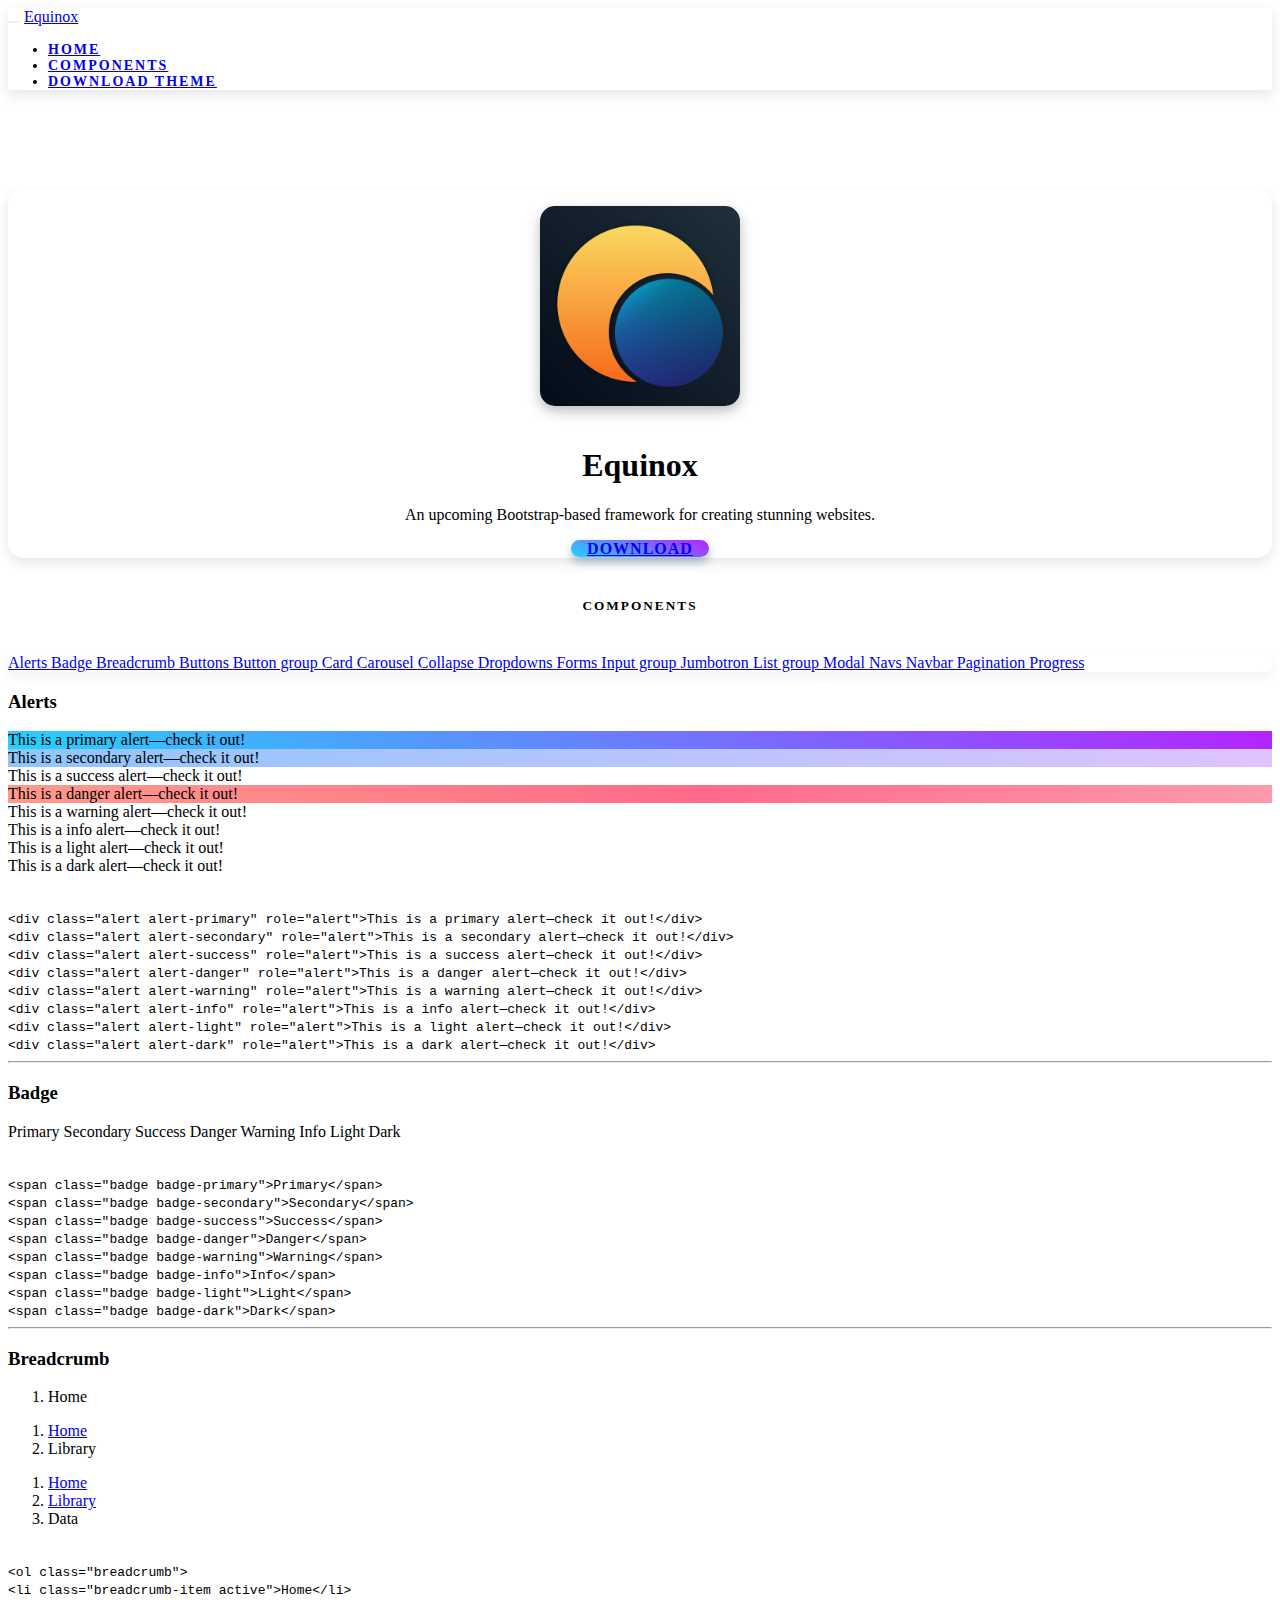
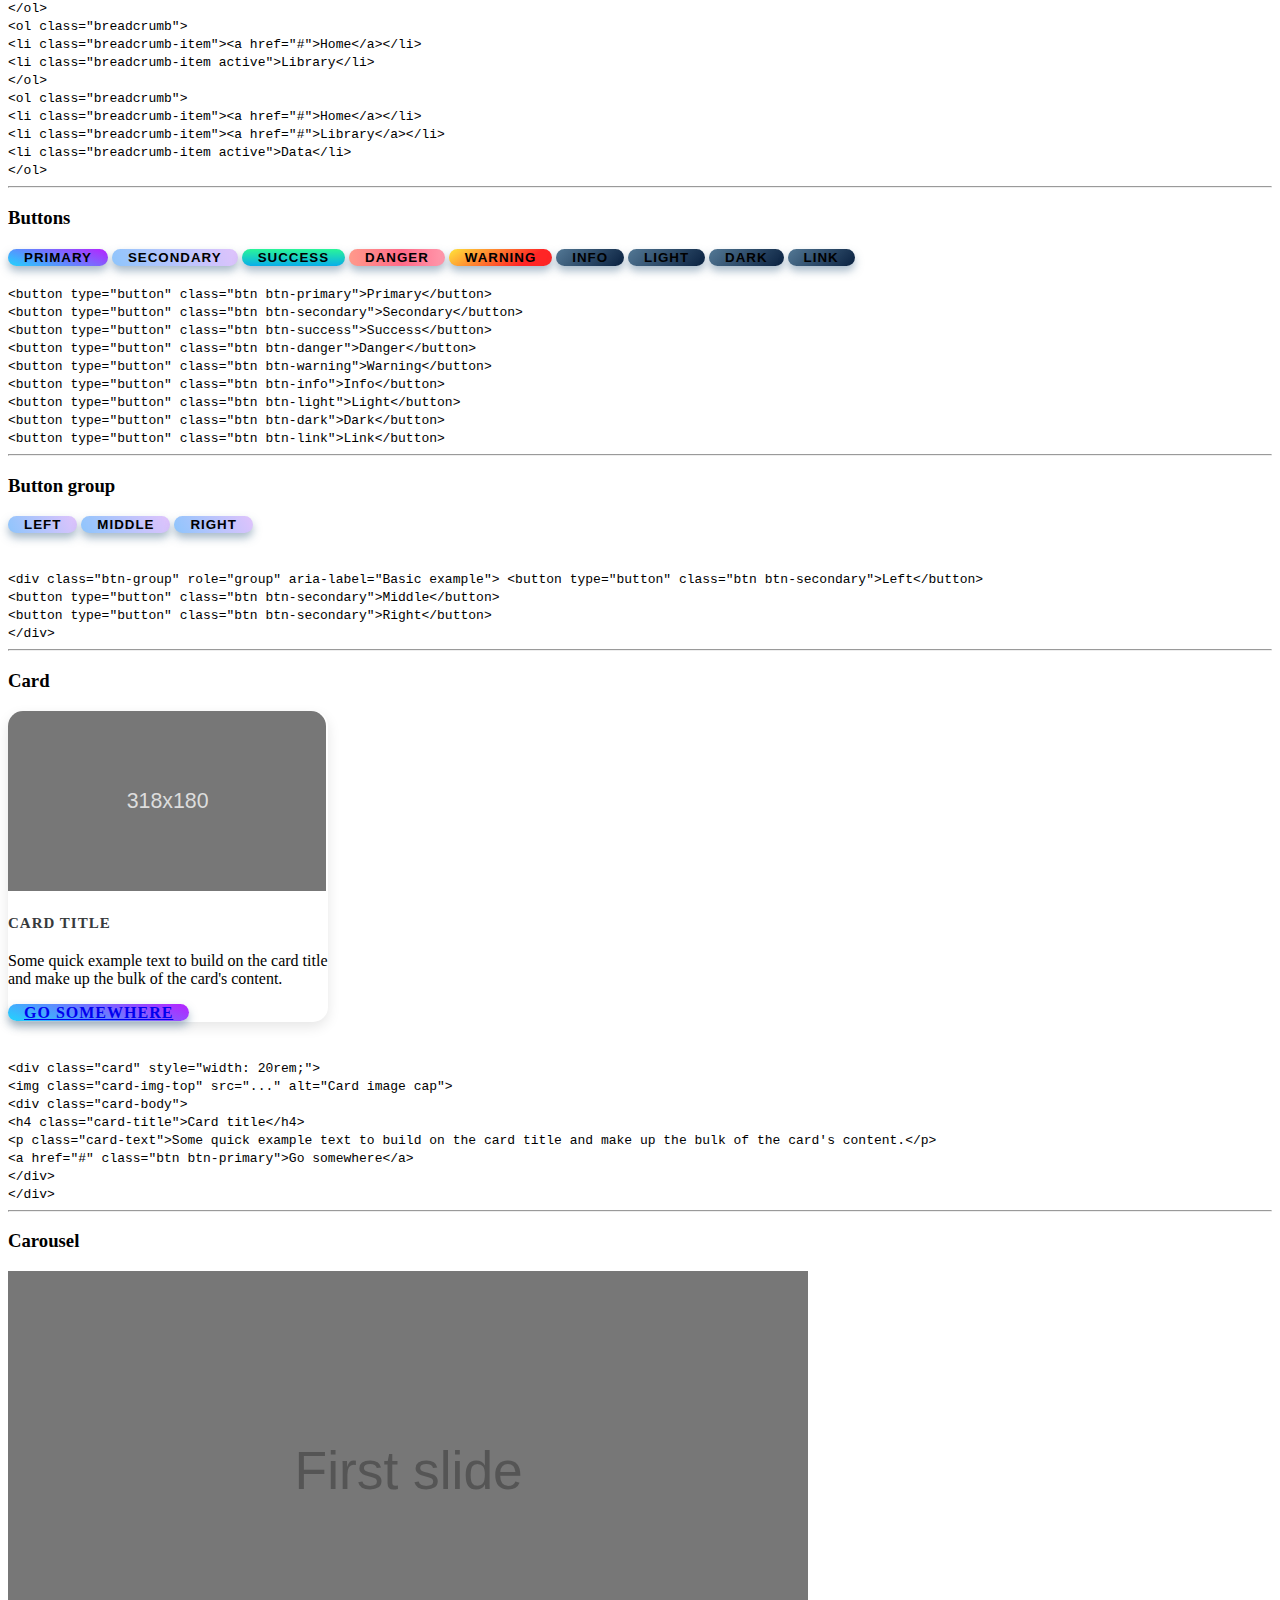
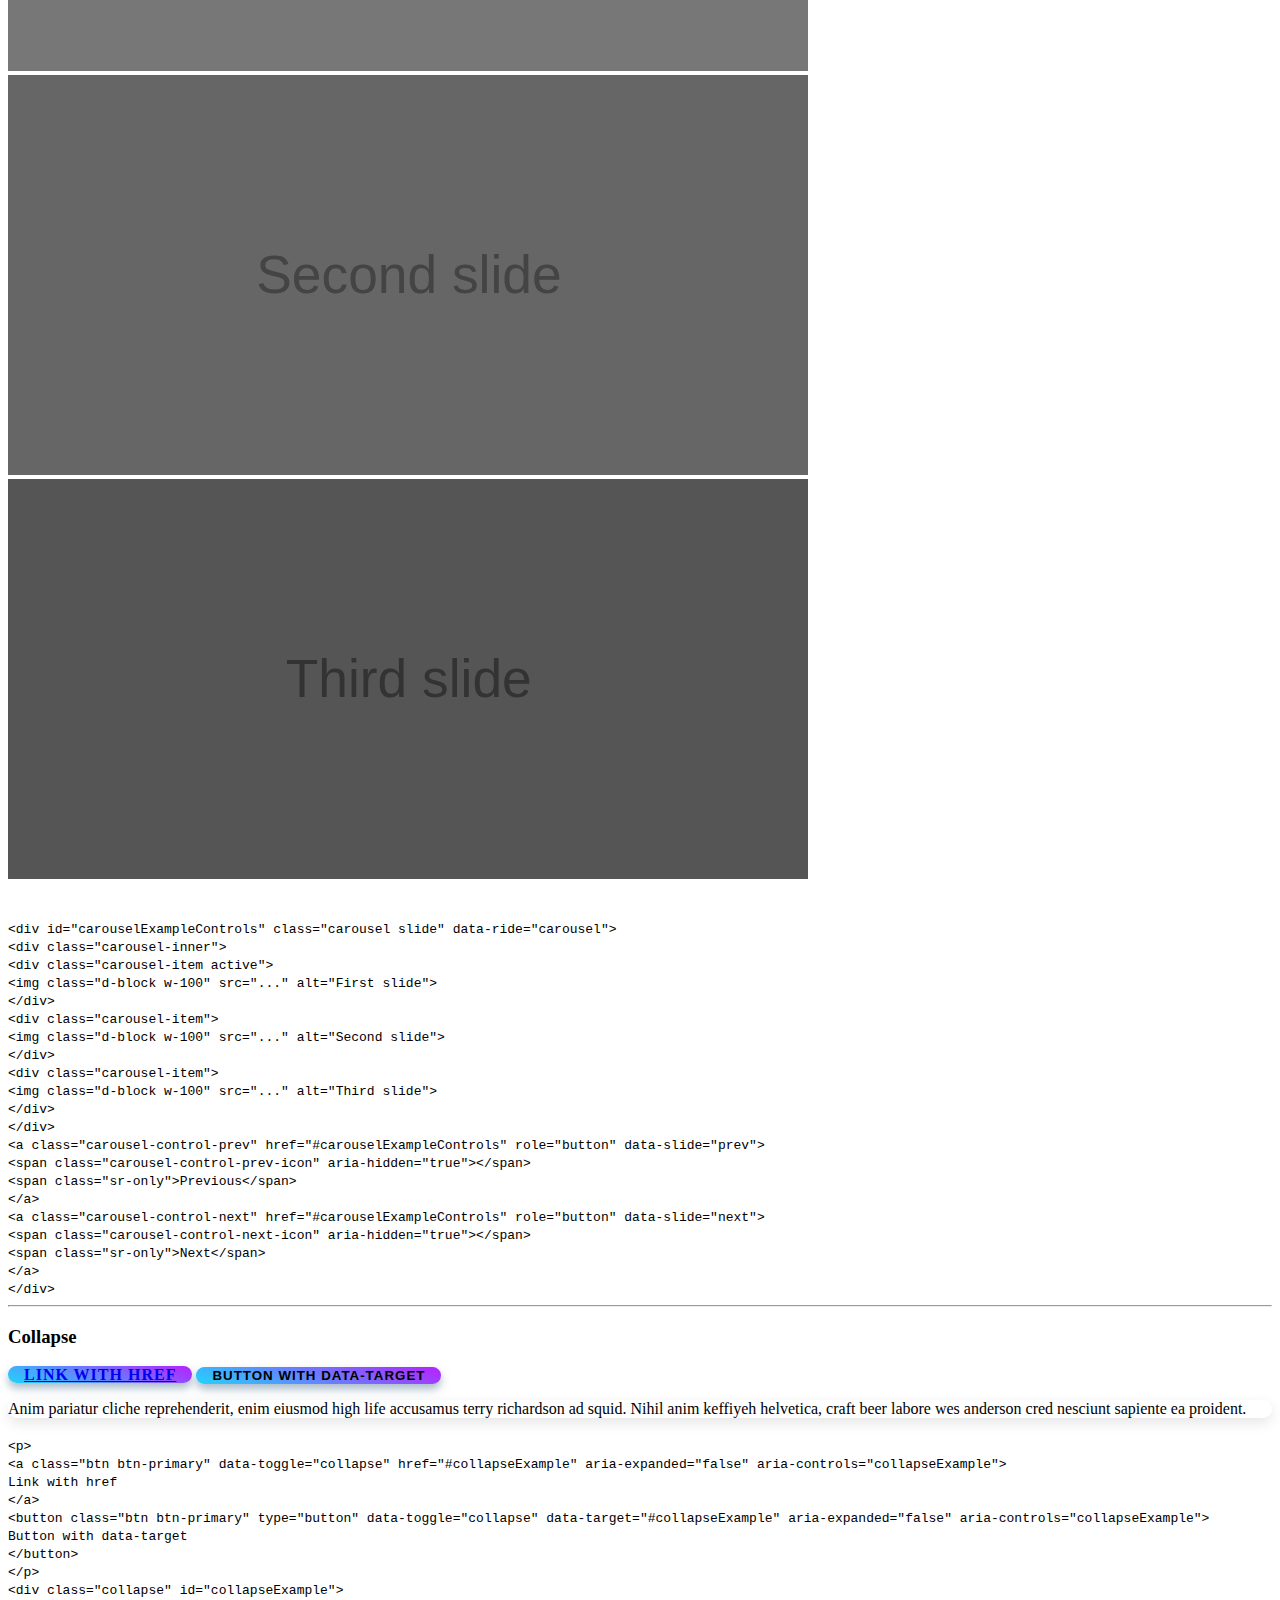
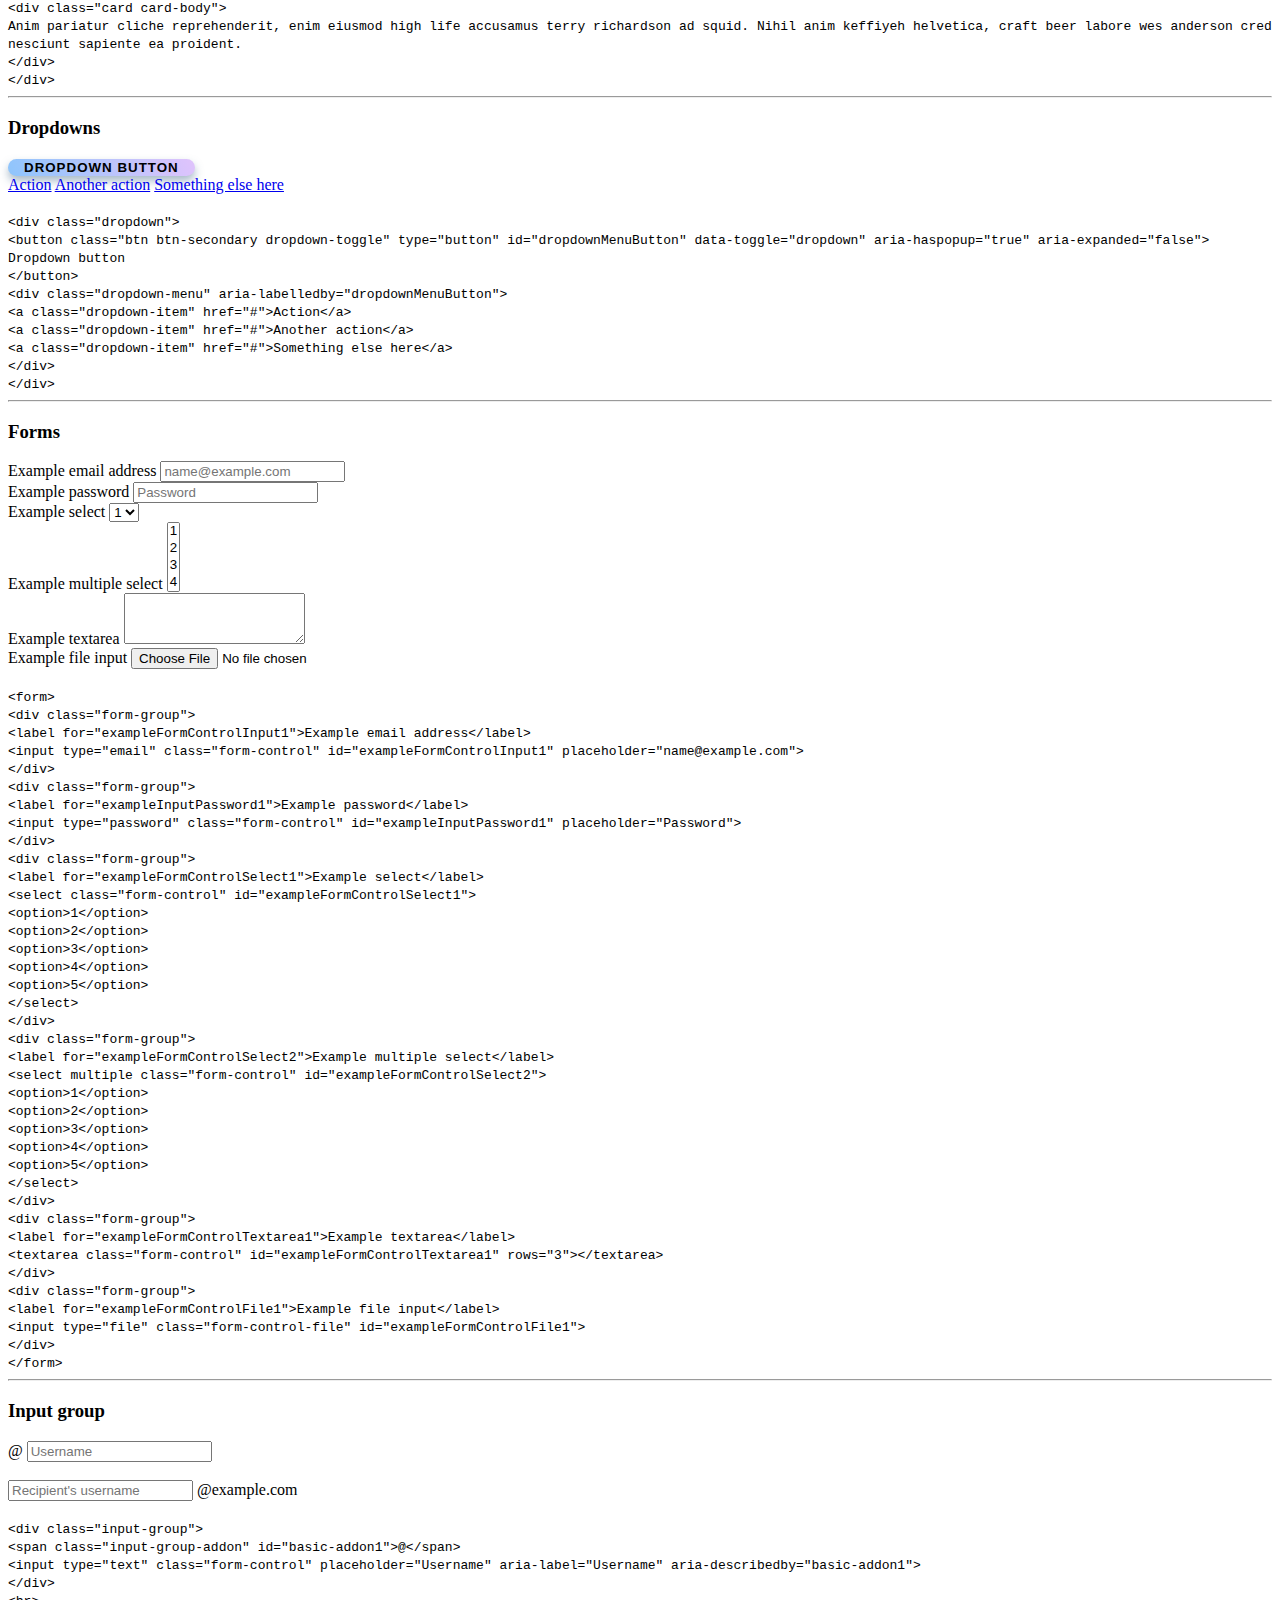
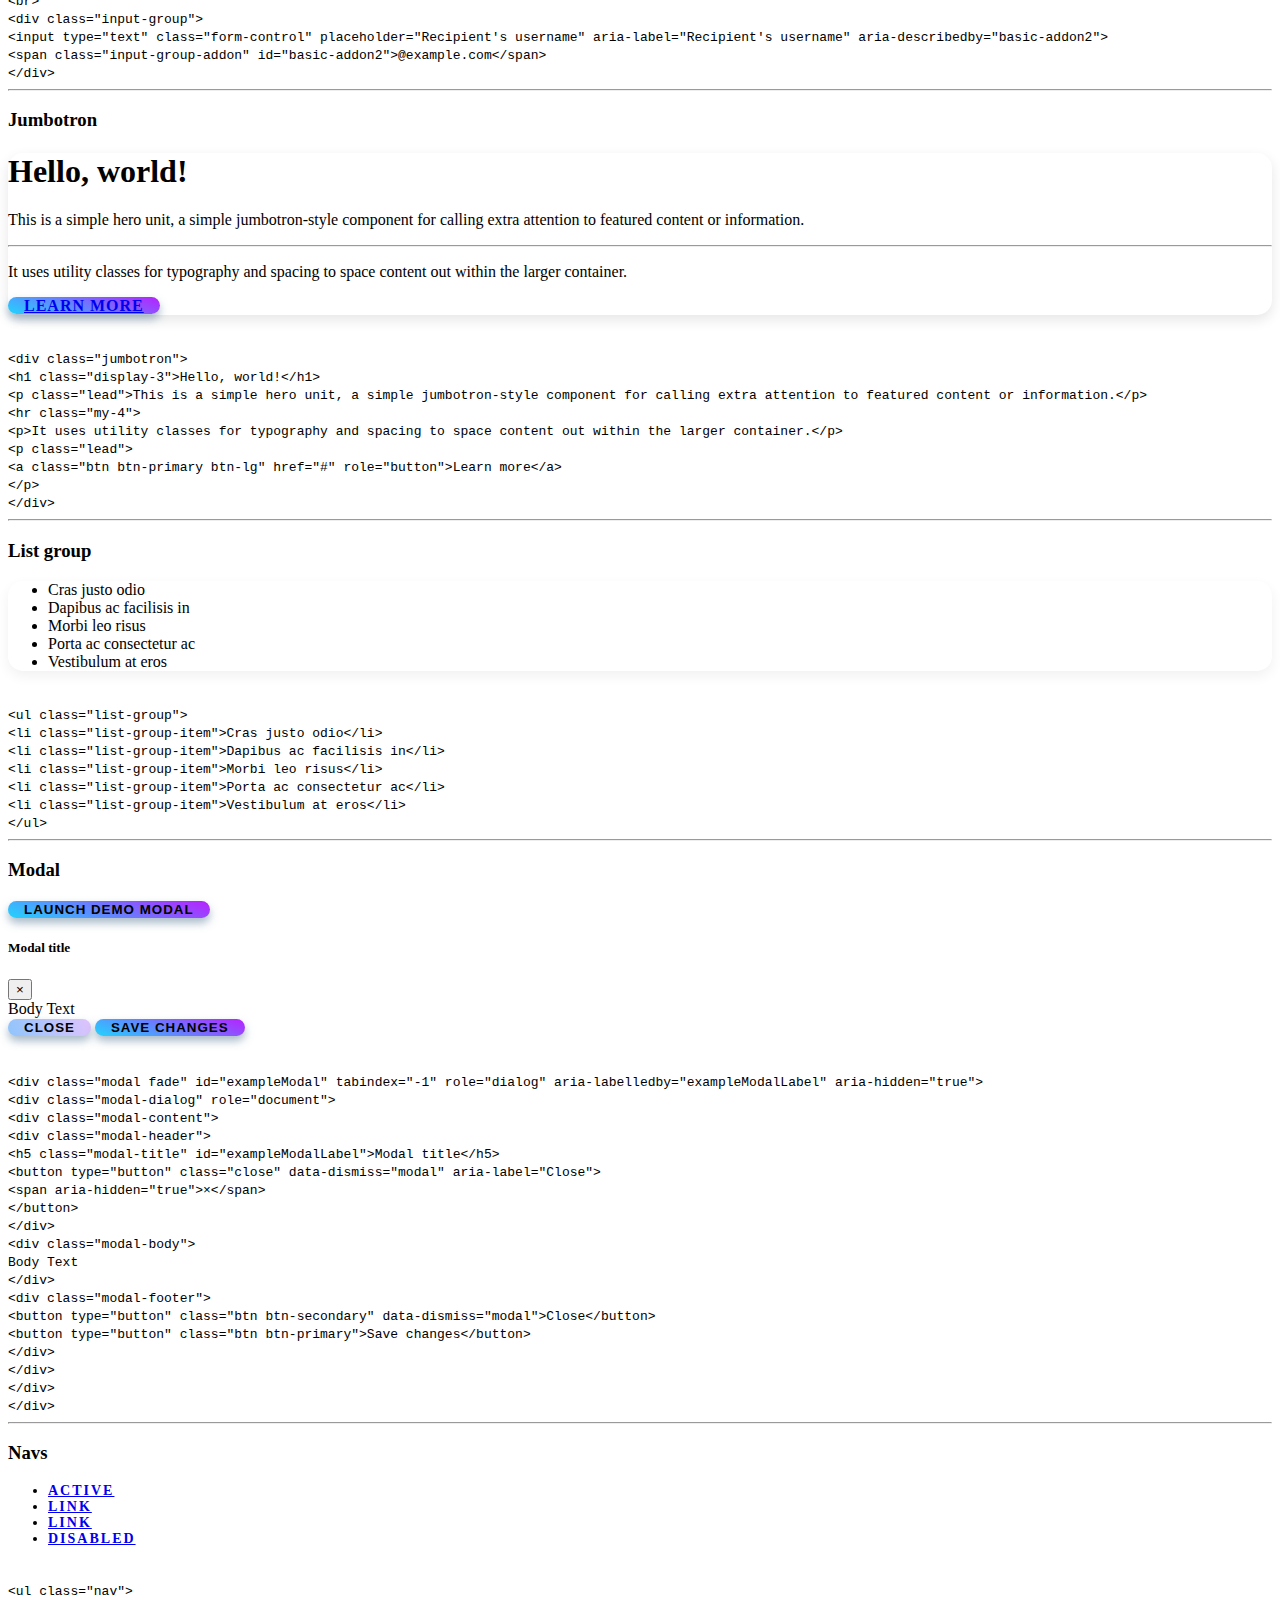
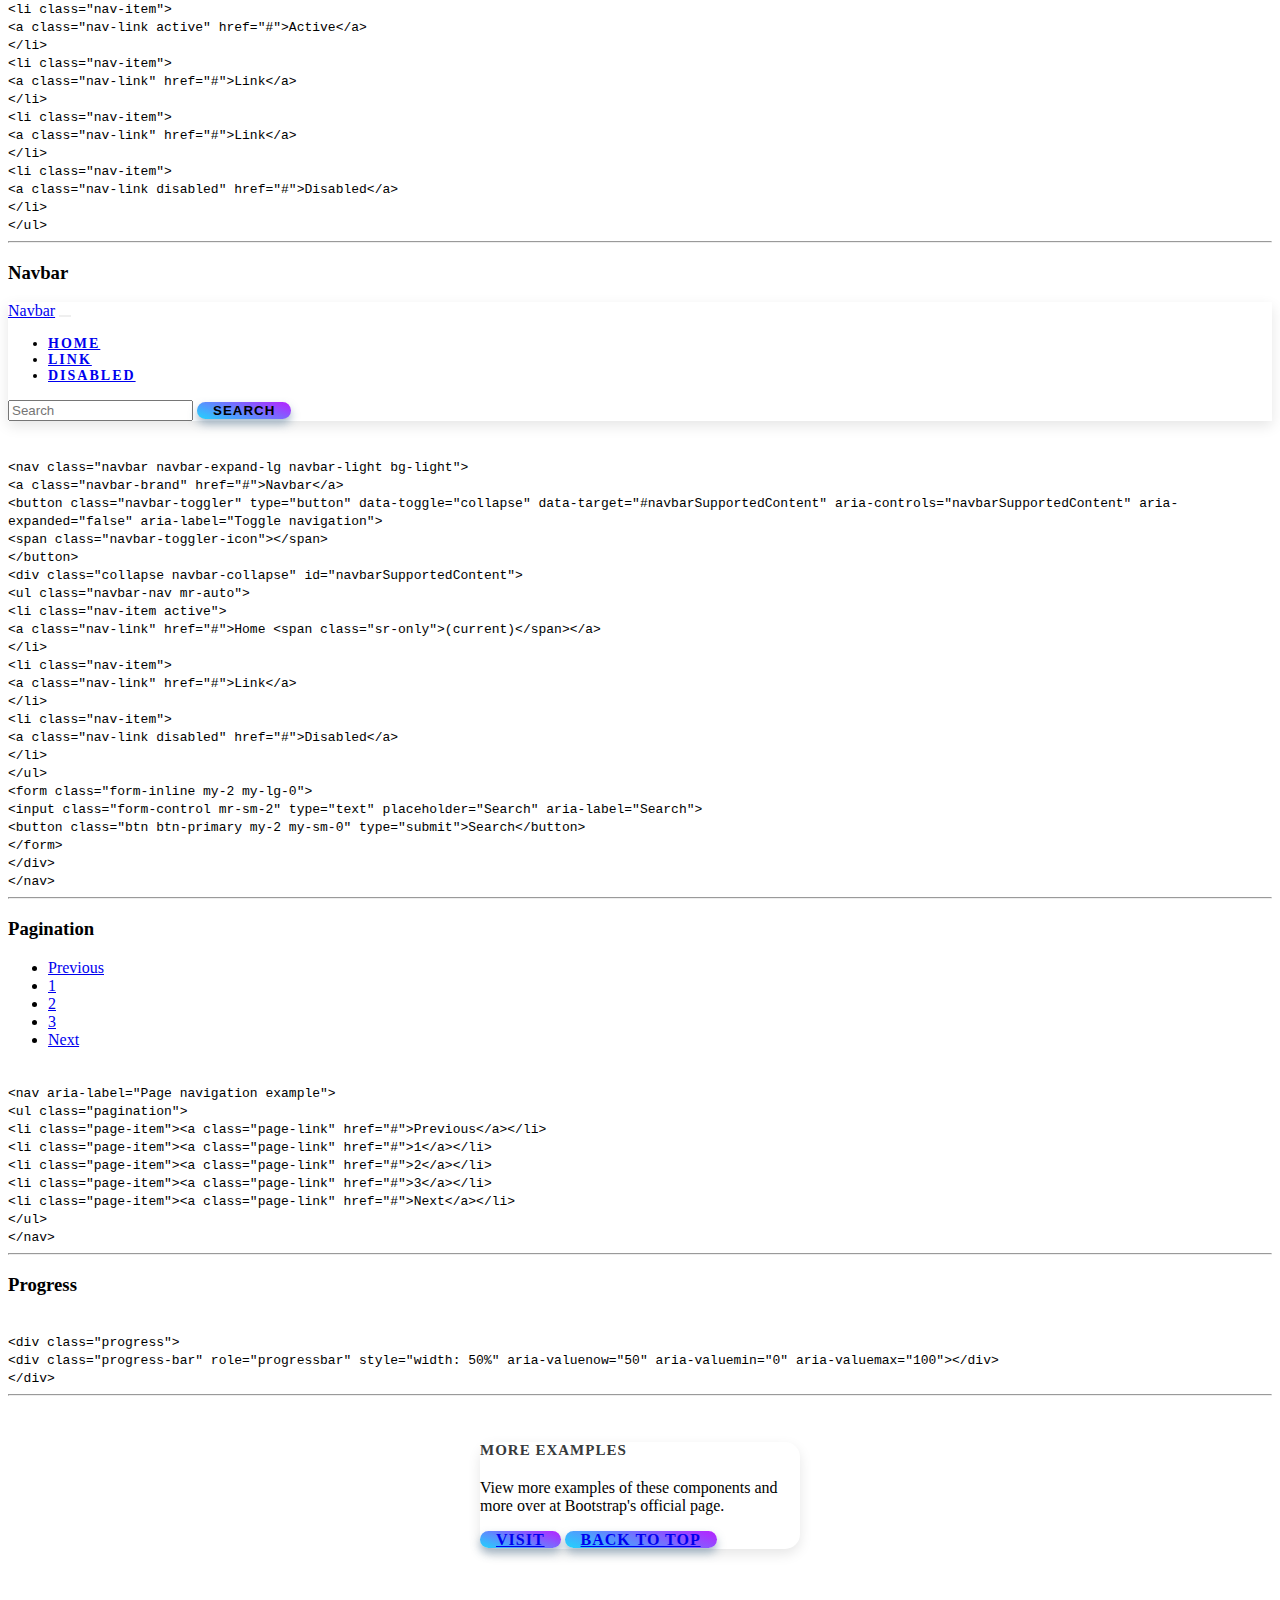
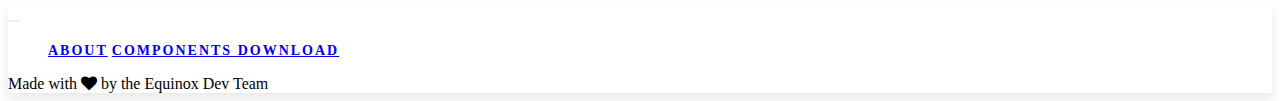
<file: components.html>
<!DOCTYPE html>
<html>

<head>
  <title>Equinox</title>
  <meta charset="utf-8">
  
  <meta name="viewport" content="width=device-width, initial-scale=1, shrink-to-fit=no">
  <!-- CSS -->
  <link rel="stylesheet" href="https://maxcdn.bootstrapcdn.com/bootstrap/4.0.0-beta/css/bootstrap.min.css" integrity="sha384-/Y6pD6FV/Vv2HJnA6t+vslU6fwYXjCFtcEpHbNJ0lyAFsXTsjBbfaDjzALeQsN6M" crossorigin="anonymous">
  <link rel="stylesheet" href="https://maxcdn.bootstrapcdn.com/font-awesome/4.7.0/css/font-awesome.min.css">
  <link rel="stylesheet" href="assets/css/equinox.css">
</head>

<body>
  <nav class="navbar navbar-toggleable-md navbar-light bg-faded">
    <button class="navbar-toggler navbar-toggler-right" type="button" data-toggle="collapse" data-target="#navbarNav" aria-controls="navbarNav" aria-expanded="false" aria-label="Toggle navigation">
    <span class="navbar-toggler-icon"></span>
  </button>
  <a class="navbar-brand" href="#">Equinox</a>
    <div class="collapse navbar-collapse" id="navbarNav">
      <ul class="navbar-nav">
        <li class="nav-item active">
          <a class="nav-link" href="#">Home <span class="sr-only">(current)</span></a>
        </li>
        <li class="nav-item">
          <a class="nav-link" href="components.html">Components</a>
        </li>
        <li class="nav-item">
          <a class="nav-link" href="https://github.com/Majinsmash/Equinox/releases">Download Theme</a>
        </li>
      </ul>
    </div>
  </nav>
  <div class="container center" style="margin-top: 100px;">
    <div class="jumbotron">
      <img class="icon rounded" style="max-width:200px; width:100%;" src="assets/img/icon.png" />
      <h1 class="display-3">Equinox</h1>
      <p class="lead">An upcoming Bootstrap-based framework for creating stunning websites.</p>
      <p class="lead">
        <a class="btn btn-primary btn-lg" href="https://github.com/Majinsmash/Equinox/releases" role="button">Download</a>
      </p>
    </div>
  </div>
  <div class="container">
    <h5 class="center title" style="letter-spacing:2px;">Components</h5>
    <br>
    <div class="row">
      <div class="col-lg-3">
        <div class="list-group">
          <a class="list-group-item list-group-item-action" href="#alerts">
              Alerts
            </a>
          <a class="list-group-item list-group-item-action" href="#badge">
              Badge
            </a>
          <a class="list-group-item list-group-item-action" href="#breadcrumb">
              Breadcrumb
            </a>
          <a class="list-group-item list-group-item-action" href="#buttons">
              Buttons
            </a>
          <a class="list-group-item list-group-item-action" href="#button-group">
              Button group
            </a>
          <a class="list-group-item list-group-item-action" href="#card">
              Card
            </a>
          <a class="list-group-item list-group-item-action" href="#carousel">
              Carousel
            </a>
          <a class="list-group-item list-group-item-action" href="#collapse">
              Collapse
            </a>
          <a class="list-group-item list-group-item-action" href="#dropdowns">
              Dropdowns
            </a>
          <a class="list-group-item list-group-item-action" href="#forms">
              Forms
            </a>
          <a class="list-group-item list-group-item-action" href="#input-group">
              Input group
            </a>
          <a class="list-group-item list-group-item-action" href="#jumbotron">
              Jumbotron
            </a>
          <a class="list-group-item list-group-item-action" href="#list-group">
              List group
            </a>
          <a class="list-group-item list-group-item-action" href="#modal">
              Modal
            </a>
          <a class="list-group-item list-group-item-action" href="#navs">
              Navs
            </a>
          <a class="list-group-item list-group-item-action" href="#navbar">
              Navbar
            </a>
          <a class="list-group-item list-group-item-action" href="#pagination">
              Pagination
            </a>
          <a class="list-group-item list-group-item-action" href="#progress">
              Progress
            </a>
        </div>
      </div>
      <div class="col-lg-9">
        <!-- Alerts -->
        <h3 id="alerts">Alerts</h3>
        <p>
          <div class="alert alert-primary" role="alert">
            This is a primary alert—check it out!
          </div>
          <div class="alert alert-secondary" role="alert">
            This is a secondary alert—check it out!
          </div>
          <div class="alert alert-success" role="alert">
            This is a success alert—check it out!
          </div>
          <div class="alert alert-danger" role="alert">
            This is a danger alert—check it out!
          </div>
          <div class="alert alert-warning" role="alert">
            This is a warning alert—check it out!
          </div>
          <div class="alert alert-info" role="alert">
            This is a info alert—check it out!
          </div>
          <div class="alert alert-light" role="alert">
            This is a light alert—check it out!
          </div>
          <div class="alert alert-dark" role="alert">
            This is a dark alert—check it out!
          </div>
        </p>
        <code><br>
        &lt;div class="alert alert-primary" role="alert">This is a primary alert—check it out!&lt;/div&gt;<br>
        &lt;div class="alert alert-secondary" role="alert">This is a secondary alert—check it out!&lt;/div&gt;<br>
        &lt;div class="alert alert-success" role="alert">This is a success alert—check it out!&lt;/div&gt;<br>
        &lt;div class="alert alert-danger" role="alert">This is a danger alert—check it out!&lt;/div&gt;<br>
        &lt;div class="alert alert-warning" role="alert">This is a warning alert—check it out!&lt;/div&gt;<br>
        &lt;div class="alert alert-info" role="alert">This is a info alert—check it out!&lt;/div&gt;<br>
        &lt;div class="alert alert-light" role="alert">This is a light alert—check it out!&lt;/div&gt;<br>
        &lt;div class="alert alert-dark" role="alert">This is a dark alert—check it out!&lt;/div&gt;<br>
      </code>
        <hr>
        <!-- Badge -->
        <h3 id="badge">Badge</h3>
        <p><span class="badge badge-primary">Primary</span>
          <span class="badge badge-secondary">Secondary</span>
          <span class="badge badge-success">Success</span>
          <span class="badge badge-danger">Danger</span>
          <span class="badge badge-warning">Warning</span>
          <span class="badge badge-info">Info</span>
          <span class="badge badge-light">Light</span>
          <span class="badge badge-dark">Dark</span></p>
        <code><br>
        &lt;span class="badge badge-primary">Primary&lt;/span&gt;<br>
        &lt;span class="badge badge-secondary">Secondary&lt;/span&gt;<br>
        &lt;span class="badge badge-success">Success&lt;/span&gt;<br>
        &lt;span class="badge badge-danger">Danger&lt;/span&gt;<br>
        &lt;span class="badge badge-warning">Warning&lt;/span&gt;<br>
        &lt;span class="badge badge-info">Info&lt;/span&gt;<br>
        &lt;span class="badge badge-light">Light&lt;/span&gt;<br>
        &lt;span class="badge badge-dark">Dark&lt;/span&gt;<br>
      </code>
        <hr>
        <!-- Breadcrumb -->
        <h3 id="breadcrumb">Breadcrumb</h3>
        <ol class="breadcrumb">
          <li class="breadcrumb-item active">Home</li>
        </ol>
        <ol class="breadcrumb">
          <li class="breadcrumb-item"><a href="#">Home</a></li>
          <li class="breadcrumb-item active">Library</li>
        </ol>
        <ol class="breadcrumb">
          <li class="breadcrumb-item"><a href="#">Home</a></li>
          <li class="breadcrumb-item"><a href="#">Library</a></li>
          <li class="breadcrumb-item active">Data</li>
        </ol>
        <code>
          <br>&lt;ol class="breadcrumb"&gt;<br>
          &lt;li class="breadcrumb-item active"&gt;Home&lt;/li&gt;<br>
        &lt;/ol&gt;<br>
        &lt;ol class="breadcrumb"&gt;<br>
          &lt;li class="breadcrumb-item"&gt;&lt;a href="#"&gt;Home&lt;/a&gt;&lt;/li&gt;<br>
          &lt;li class="breadcrumb-item active"&gt;Library&lt;/li&gt;<br>
        &lt;/ol&gt;<br>
        &lt;ol class="breadcrumb"&gt;<br>
          &lt;li class="breadcrumb-item"&gt;&lt;a href="#"&gt;Home&lt;/a&gt;&lt;/li&gt;<br>
          &lt;li class="breadcrumb-item"&gt;&lt;a href="#"&gt;Library&lt;/a&gt;&lt;/li&gt;<br>
          &lt;li class="breadcrumb-item active"&gt;Data&lt;/li&gt;<br>
        &lt;/ol&gt;<br></code>
        <hr>
        <!-- Buttons -->
        <h3 id="buttons">Buttons</h3>
        <button type="button" class="btn btn-primary">Primary</button>
        <button type="button" class="btn btn-secondary">Secondary</button>
        <button type="button" class="btn btn-success">Success</button>
        <button type="button" class="btn btn-danger">Danger</button>
        <button type="button" class="btn btn-warning">Warning</button>
        <button type="button" class="btn btn-info">Info</button>
        <button type="button" class="btn btn-light">Light</button>
        <button type="button" class="btn btn-dark">Dark</button>
        <button type="button" class="btn btn-link">Link</button>
        <code><br><br>
        &lt;button type="button" class="btn btn-primary">Primary&lt;/button&gt;<br>
        &lt;button type="button" class="btn btn-secondary">Secondary&lt;/button&gt;<br>
        &lt;button type="button" class="btn btn-success">Success&lt;/button&gt;<br>
        &lt;button type="button" class="btn btn-danger">Danger&lt;/button&gt;<br>
        &lt;button type="button" class="btn btn-warning">Warning&lt;/button&gt;<br>
        &lt;button type="button" class="btn btn-info">Info&lt;/button&gt;<br>
        &lt;button type="button" class="btn btn-light">Light&lt;/button&gt;<br>
        &lt;button type="button" class="btn btn-dark">Dark&lt;/button&gt;<br>
        &lt;button type="button" class="btn btn-link">Link&lt;/button&gt;</code>
        <hr>
        <!-- Button group -->
        <h3 id="button-group">Button group</h3>
        <div class="btn-group" role="group" aria-label="Basic example">
          <button type="button" class="btn btn-secondary">Left</button>
          <button type="button" class="btn btn-secondary">Middle</button>
          <button type="button" class="btn btn-secondary">Right</button>
        </div>
        <br>
        <code>
          <br>&lt;div class="btn-group" role="group" aria-label="Basic example"&gt;
          &lt;button type="button" class="btn btn-secondary">Left&lt;/button&gt;<br>
          &lt;button type="button" class="btn btn-secondary">Middle&lt;/button&gt;<br>
          &lt;button type="button" class="btn btn-secondary">Right&lt;/button&gt;<br>
        &lt;/div&gt;<br>
</code>
        <hr>
        <!-- Card -->
        <h3 id="card">Card</h3>
        <div class="card" style="width: 20rem;">
          <img class="card-img-top" src="data:image/svg+xml;charset=UTF-8,%3Csvg%20width%3D%22318%22%20height%3D%22180%22%20xmlns%3D%22http%3A%2F%2Fwww.w3.org%2F2000%2Fsvg%22%20viewBox%3D%220%200%20318%20180%22%20preserveAspectRatio%3D%22none%22%3E%3Cdefs%3E%3Cstyle%20type%3D%22text%2Fcss%22%3E%23holder_15f0d52ca88%20text%20%7B%20fill%3Argba(255%2C255%2C255%2C.75)%3Bfont-weight%3Anormal%3Bfont-family%3AHelvetica%2C%20monospace%3Bfont-size%3A16pt%20%7D%20%3C%2Fstyle%3E%3C%2Fdefs%3E%3Cg%20id%3D%22holder_15f0d52ca88%22%3E%3Crect%20width%3D%22318%22%20height%3D%22180%22%20fill%3D%22%23777%22%3E%3C%2Frect%3E%3Cg%3E%3Ctext%20x%3D%22118.7109375%22%20y%3D%2297.2046875%22%3E318x180%3C%2Ftext%3E%3C%2Fg%3E%3C%2Fg%3E%3C%2Fsvg%3E"
            alt="Card image cap">
          <div class="card-body">
            <h4 class="card-title">Card title</h4>
            <p class="card-text">Some quick example text to build on the card title and make up the bulk of the card's content.</p>
            <a href="#" class="btn btn-primary">Go somewhere</a>
          </div>
        </div>
        <br>
        <code><br>
        &lt;div class="card" style="width: 20rem;"&gt;<br>
          &lt;img class="card-img-top" src="..." alt="Card image cap"&gt;<br>
          &lt;div class="card-body"&gt;<br>
            &lt;h4 class="card-title"&gt;Card title&lt;/h4&gt;<br>
            &lt;p class="card-text"&gt;Some quick example text to build on the card title and make up the bulk of the card's content.&lt;/p&gt;<br>
            &lt;a href="#" class="btn btn-primary"&gt;Go somewhere&lt;/a&gt;<br>
          &lt;/div&gt;<br>
        &lt;/div&gt;</code>
        <hr>
        <!-- Carousel -->
        <h3 id="carousel">Carousel</h3>
        <div id="carouselExampleControls" class="carousel slide" data-ride="carousel">
          <div class="carousel-inner">
            <div class="carousel-item active">
              <img class="d-block w-100" src="data:image/svg+xml;charset=UTF-8,%3Csvg%20width%3D%22800%22%20height%3D%22400%22%20xmlns%3D%22http%3A%2F%2Fwww.w3.org%2F2000%2Fsvg%22%20viewBox%3D%220%200%20800%20400%22%20preserveAspectRatio%3D%22none%22%3E%3Cdefs%3E%3Cstyle%20type%3D%22text%2Fcss%22%3E%23holder_15f0d55eacc%20text%20%7B%20fill%3A%23555%3Bfont-weight%3Anormal%3Bfont-family%3AHelvetica%2C%20monospace%3Bfont-size%3A40pt%20%7D%20%3C%2Fstyle%3E%3C%2Fdefs%3E%3Cg%20id%3D%22holder_15f0d55eacc%22%3E%3Crect%20width%3D%22800%22%20height%3D%22400%22%20fill%3D%22%23777%22%3E%3C%2Frect%3E%3Cg%3E%3Ctext%20x%3D%22286.6171875%22%20y%3D%22218.3046875%22%3EFirst%20slide%3C%2Ftext%3E%3C%2Fg%3E%3C%2Fg%3E%3C%2Fsvg%3E"
                alt="First slide">
            </div>
            <div class="carousel-item">
              <img class="d-block w-100" src="data:image/svg+xml;charset=UTF-8,%3Csvg%20width%3D%22800%22%20height%3D%22400%22%20xmlns%3D%22http%3A%2F%2Fwww.w3.org%2F2000%2Fsvg%22%20viewBox%3D%220%200%20800%20400%22%20preserveAspectRatio%3D%22none%22%3E%3Cdefs%3E%3Cstyle%20type%3D%22text%2Fcss%22%3E%23holder_15f0d55eacf%20text%20%7B%20fill%3A%23444%3Bfont-weight%3Anormal%3Bfont-family%3AHelvetica%2C%20monospace%3Bfont-size%3A40pt%20%7D%20%3C%2Fstyle%3E%3C%2Fdefs%3E%3Cg%20id%3D%22holder_15f0d55eacf%22%3E%3Crect%20width%3D%22800%22%20height%3D%22400%22%20fill%3D%22%23666%22%3E%3C%2Frect%3E%3Cg%3E%3Ctext%20x%3D%22248.2578125%22%20y%3D%22218.3046875%22%3ESecond%20slide%3C%2Ftext%3E%3C%2Fg%3E%3C%2Fg%3E%3C%2Fsvg%3E"
                alt="Second slide">
            </div>
            <div class="carousel-item">
              <img class="d-block w-100" src="data:image/svg+xml;charset=UTF-8,%3Csvg%20width%3D%22800%22%20height%3D%22400%22%20xmlns%3D%22http%3A%2F%2Fwww.w3.org%2F2000%2Fsvg%22%20viewBox%3D%220%200%20800%20400%22%20preserveAspectRatio%3D%22none%22%3E%3Cdefs%3E%3Cstyle%20type%3D%22text%2Fcss%22%3E%23holder_15f0d55ead0%20text%20%7B%20fill%3A%23333%3Bfont-weight%3Anormal%3Bfont-family%3AHelvetica%2C%20monospace%3Bfont-size%3A40pt%20%7D%20%3C%2Fstyle%3E%3C%2Fdefs%3E%3Cg%20id%3D%22holder_15f0d55ead0%22%3E%3Crect%20width%3D%22800%22%20height%3D%22400%22%20fill%3D%22%23555%22%3E%3C%2Frect%3E%3Cg%3E%3Ctext%20x%3D%22277.7578125%22%20y%3D%22218.3046875%22%3EThird%20slide%3C%2Ftext%3E%3C%2Fg%3E%3C%2Fg%3E%3C%2Fsvg%3E"
                alt="Third slide">
            </div>
          </div>
          <a class="carousel-control-prev" href="#carouselExampleControls" role="button" data-slide="prev">
            <span class="carousel-control-prev-icon" aria-hidden="true"></span>
            <span class="sr-only">Previous</span>
          </a>
          <a class="carousel-control-next" href="#carouselExampleControls" role="button" data-slide="next">
            <span class="carousel-control-next-icon" aria-hidden="true"></span>
            <span class="sr-only">Next</span>
          </a>
        </div>
        <br>
        <code><br>
        &lt;div id="carouselExampleControls" class="carousel slide" data-ride="carousel"&gt;<br>
          &lt;div class="carousel-inner"&gt;<br>
            &lt;div class="carousel-item active"&gt;<br>
              &lt;img class="d-block w-100" src="..." alt="First slide"&gt;<br>
            &lt;/div&gt;<br>
            &lt;div class="carousel-item"&gt;<br>
              &lt;img class="d-block w-100" src="..." alt="Second slide"&gt;<br>
            &lt;/div&gt;<br>
            &lt;div class="carousel-item"&gt;<br>
              &lt;img class="d-block w-100" src="..." alt="Third slide"&gt;<br>
            &lt;/div&gt;<br>
          &lt;/div&gt;<br>
          &lt;a class="carousel-control-prev" href="#carouselExampleControls" role="button" data-slide="prev"&gt;<br>
            &lt;span class="carousel-control-prev-icon" aria-hidden="true"&gt;&lt;/span&gt;<br>
            &lt;span class="sr-only"&gt;Previous&lt;/span&gt;<br>
          &lt;/a&gt;<br>
          &lt;a class="carousel-control-next" href="#carouselExampleControls" role="button" data-slide="next"&gt;<br>
            &lt;span class="carousel-control-next-icon" aria-hidden="true"&gt;&lt;/span&gt;<br>
            &lt;span class="sr-only"&gt;Next&lt;/span&gt;<br>
          &lt;/a&gt;<br>
        &lt;/div&gt;</code>
        <hr>
        <!-- Collapse -->
        <h3 id="collapse">Collapse</h3>
        <p>
          <a class="btn btn-primary" data-toggle="collapse" href="#collapseExample" aria-expanded="false" aria-controls="collapseExample">Link with href</a>
          <button class="btn btn-primary" type="button" data-toggle="collapse" data-target="#collapseExample" aria-expanded="false" aria-controls="collapseExample">Button with data-target</button>
        </p>
        <div class="collapse" id="collapseExample">
          <div class="card card-body">
            Anim pariatur cliche reprehenderit, enim eiusmod high life accusamus terry richardson ad squid. Nihil anim keffiyeh helvetica, craft beer labore wes anderson cred nesciunt sapiente ea proident.
          </div>
        </div>
        <code><br>
        &lt;p&gt;<br>
          &lt;a class="btn btn-primary" data-toggle="collapse" href="#collapseExample" aria-expanded="false" aria-controls="collapseExample"&gt;<br>
            Link with href<br>
          &lt;/a&gt;<br>
          &lt;button class="btn btn-primary" type="button" data-toggle="collapse" data-target="#collapseExample" aria-expanded="false" aria-controls="collapseExample"&gt;<br>
            Button with data-target<br>
          &lt;/button&gt;<br>
        &lt;/p&gt;<br>
        &lt;div class="collapse" id="collapseExample"&gt;<br>
          &lt;div class="card card-body"&gt;<br>
            Anim pariatur cliche reprehenderit, enim eiusmod high life accusamus terry richardson ad squid. Nihil anim keffiyeh helvetica, craft beer labore wes anderson cred nesciunt sapiente ea proident.<br>
          &lt;/div&gt;<br>
        &lt;/div&gt;</code>
        <hr>
        <!-- Dropdowns -->
        <h3 id="dropdowns">Dropdowns</h3>
        <div class="dropdown">
          <button class="btn btn-secondary dropdown-toggle" type="button" id="dropdownMenuButton" data-toggle="dropdown" aria-haspopup="true" aria-expanded="false">
            Dropdown button
          </button>
          <div class="dropdown-menu" aria-labelledby="dropdownMenuButton">
            <a class="dropdown-item" href="#">Action</a>
            <a class="dropdown-item" href="#">Another action</a>
            <a class="dropdown-item" href="#">Something else here</a>
          </div>
        </div>
        <code><br>
        &lt;div class="dropdown"&gt;<br>
          &lt;button class="btn btn-secondary dropdown-toggle" type="button" id="dropdownMenuButton" data-toggle="dropdown" aria-haspopup="true" aria-expanded="false"&gt;<br>
            Dropdown button<br>
          &lt;/button&gt;<br>
          &lt;div class="dropdown-menu" aria-labelledby="dropdownMenuButton"&gt;<br>
            &lt;a class="dropdown-item" href="#"&gt;Action&lt;/a&gt;<br>
            &lt;a class="dropdown-item" href="#"&gt;Another action&lt;/a&gt;<br>
            &lt;a class="dropdown-item" href="#"&gt;Something else here&lt;/a&gt;<br>
          &lt;/div&gt;<br>
        &lt;/div&gt;</code>
        <hr>
        <!-- Forms -->
        <h3 id="forms">Forms</h3>
        <form>
          <div class="form-group">
            <label for="exampleFormControlInput1">Example email address</label>
            <input type="email" class="form-control" id="exampleFormControlInput1" placeholder="name@example.com">
          </div>
          <div class="form-group">
            <label for="exampleInputPassword1">Example password</label>
            <input type="password" class="form-control" id="exampleInputPassword1" placeholder="Password">
          </div>
          <div class="form-group">
            <label for="exampleFormControlSelect1">Example select</label>
            <select class="form-control" id="exampleFormControlSelect1">
              <option>1</option>
              <option>2</option>
              <option>3</option>
              <option>4</option>
              <option>5</option>
            </select>
          </div>
          <div class="form-group">
            <label for="exampleFormControlSelect2">Example multiple select</label>
            <select multiple class="form-control" id="exampleFormControlSelect2">
              <option>1</option>
              <option>2</option>
              <option>3</option>
              <option>4</option>
              <option>5</option>
            </select>
          </div>
          <div class="form-group">
            <label for="exampleFormControlTextarea1">Example textarea</label>
            <textarea class="form-control" id="exampleFormControlTextarea1" rows="3"></textarea>
          </div>
          <div class="form-group">
            <label for="exampleFormControlFile1">Example file input</label>
            <input type="file" class="form-control-file" id="exampleFormControlFile1">
          </div>
        </form>
        <code><br>
        &lt;form&gt;<br>
          &lt;div class="form-group"&gt;<br>
            &lt;label for="exampleFormControlInput1"&gt;Example email address&lt;/label&gt;<br>
            &lt;input type="email" class="form-control" id="exampleFormControlInput1" placeholder="name@example.com"&gt;<br>
          &lt;/div&gt;<br>
          &lt;div class="form-group"&gt;<br>
            &lt;label for="exampleInputPassword1"&gt;Example password&lt;/label&gt;<br>
            &lt;input type="password" class="form-control" id="exampleInputPassword1" placeholder="Password"&gt;<br>
          &lt;/div&gt;<br>
          &lt;div class="form-group"&gt;<br>
            &lt;label for="exampleFormControlSelect1"&gt;Example select&lt;/label&gt;<br>
            &lt;select class="form-control" id="exampleFormControlSelect1"&gt;<br>
              &lt;option&gt;1&lt;/option&gt;<br>
              &lt;option&gt;2&lt;/option&gt;<br>
              &lt;option&gt;3&lt;/option&gt;<br>
              &lt;option&gt;4&lt;/option&gt;<br>
              &lt;option&gt;5&lt;/option&gt;<br>
            &lt;/select&gt;<br>
          &lt;/div&gt;<br>
          &lt;div class="form-group"&gt;<br>
            &lt;label for="exampleFormControlSelect2"&gt;Example multiple select&lt;/label&gt;<br>
            &lt;select multiple class="form-control" id="exampleFormControlSelect2"&gt;<br>
              &lt;option&gt;1&lt;/option&gt;<br>
              &lt;option&gt;2&lt;/option&gt;<br>
              &lt;option&gt;3&lt;/option&gt;<br>
              &lt;option&gt;4&lt;/option&gt;<br>
              &lt;option&gt;5&lt;/option&gt;<br>
            &lt;/select&gt;<br>
          &lt;/div&gt;<br>
          &lt;div class="form-group"&gt;<br>
            &lt;label for="exampleFormControlTextarea1"&gt;Example textarea&lt;/label&gt;<br>
            &lt;textarea class="form-control" id="exampleFormControlTextarea1" rows="3"&gt;&lt;/textarea&gt;<br>
          &lt;/div&gt;<br>
          &lt;div class="form-group"&gt;<br>
            &lt;label for="exampleFormControlFile1"&gt;Example file input&lt;/label&gt;<br>
            &lt;input type="file" class="form-control-file" id="exampleFormControlFile1"&gt;<br>
          &lt;/div&gt;<br>
        &lt;/form&gt;</code>
        <hr>
        <!-- Input group -->
        <h3 id="input-group">Input group</h3>
        <div class="input-group">
          <span class="input-group-addon" id="basic-addon1">@</span>
          <input type="text" class="form-control" placeholder="Username" aria-label="Username" aria-describedby="basic-addon1">
        </div>
        <br>
        <div class="input-group">
          <input type="text" class="form-control" placeholder="Recipient's username" aria-label="Recipient's username" aria-describedby="basic-addon2">
          <span class="input-group-addon" id="basic-addon2">@example.com</span>
        </div>
        <code><br>
        &lt;div class="input-group"&gt;<br>
          &lt;span class="input-group-addon" id="basic-addon1"&gt;@&lt;/span&gt;<br>
          &lt;input type="text" class="form-control" placeholder="Username" aria-label="Username" aria-describedby="basic-addon1"&gt;<br>
        &lt;/div&gt;<br>
        &lt;br&gt;<br>
        &lt;div class="input-group"&gt;<br>
          &lt;input type="text" class="form-control" placeholder="Recipient's username" aria-label="Recipient's username" aria-describedby="basic-addon2"&gt;<br>
          &lt;span class="input-group-addon" id="basic-addon2"&gt;@example.com&lt;/span&gt;<br>
        &lt;/div&gt;</code>
        <hr>
        <!-- Jumbotron -->
        <h3 id="jumbotron">Jumbotron</h3>
        <div class="jumbotron">
          <h1 class="display-3">Hello, world!</h1>
          <p class="lead">This is a simple hero unit, a simple jumbotron-style component for calling extra attention to featured content or information.</p>
          <hr class="my-4">
          <p>It uses utility classes for typography and spacing to space content out within the larger container.</p>
          <p class="lead">
            <a class="btn btn-primary btn-lg" href="#" role="button">Learn more</a>
          </p>
        </div>
        <code>
          <br>
        &lt;div class="jumbotron"&gt;<br>
          &lt;h1 class="display-3"&gt;Hello, world!&lt;/h1&gt;<br>
          &lt;p class="lead"&gt;This is a simple hero unit, a simple jumbotron-style component for calling extra attention to featured content or information.&lt;/p&gt;<br>
          &lt;hr class="my-4"&gt;<br>
          &lt;p&gt;It uses utility classes for typography and spacing to space content out within the larger container.&lt;/p&gt;<br>
          &lt;p class="lead"&gt;<br>
            &lt;a class="btn btn-primary btn-lg" href="#" role="button"&gt;Learn more&lt;/a&gt;<br>
          &lt;/p&gt;<br>
        &lt;/div&gt;</code>
        <hr>
        <!-- List group -->
        <h3 id="list-group">List group</h3>
        <ul class="list-group">
          <li class="list-group-item">Cras justo odio</li>
          <li class="list-group-item">Dapibus ac facilisis in</li>
          <li class="list-group-item">Morbi leo risus</li>
          <li class="list-group-item">Porta ac consectetur ac</li>
          <li class="list-group-item">Vestibulum at eros</li>
        </ul>
        <code><br>
        &lt;ul class="list-group"&gt;<br>
          &lt;li class="list-group-item"&gt;Cras justo odio&lt;/li&gt;<br>
          &lt;li class="list-group-item"&gt;Dapibus ac facilisis in&lt;/li&gt;<br>
          &lt;li class="list-group-item"&gt;Morbi leo risus&lt;/li&gt;<br>
          &lt;li class="list-group-item"&gt;Porta ac consectetur ac&lt;/li&gt;<br>
          &lt;li class="list-group-item"&gt;Vestibulum at eros&lt;/li&gt;<br>
        &lt;/ul&gt;</code>
        <hr>
        <!-- Modal -->
        <h3 id="modal">Modal</h3>
        <button type="button" class="btn btn-primary" data-toggle="modal" data-target="#exampleModal">
          Launch demo modal
        </button>
        <div class="modal fade" id="exampleModal" tabindex="-1" role="dialog" aria-labelledby="exampleModalLabel" aria-hidden="true">
          <div class="modal-dialog" role="document">
            <div class="modal-content">
              <div class="modal-header">
                <h5 class="modal-title" id="exampleModalLabel">Modal title</h5>
                <button type="button" class="close" data-dismiss="modal" aria-label="Close">
                  <span aria-hidden="true">&times;</span>
                </button>
              </div>
              <div class="modal-body">
                Body Text
              </div>
              <div class="modal-footer">
                <button type="button" class="btn btn-secondary" data-dismiss="modal">Close</button>
                <button type="button" class="btn btn-primary">Save changes</button>
              </div>
            </div>
          </div>
        </div>
        <code><br><br>
        &lt;div class="modal fade" id="exampleModal" tabindex="-1" role="dialog" aria-labelledby="exampleModalLabel" aria-hidden="true"&gt;<br>
          &lt;div class="modal-dialog" role="document"&gt;<br>
            &lt;div class="modal-content"&gt;<br>
              &lt;div class="modal-header"&gt;<br>
                &lt;h5 class="modal-title" id="exampleModalLabel"&gt;Modal title&lt;/h5&gt;<br>
                &lt;button type="button" class="close" data-dismiss="modal" aria-label="Close"&gt;<br>
                  &lt;span aria-hidden="true"&gt;&times;&lt;/span&gt;<br>
                &lt;/button&gt;<br>
              &lt;/div&gt;<br>
              &lt;div class="modal-body"&gt;<br>
                Body Text<br>
              &lt;/div&gt;<br>
              &lt;div class="modal-footer"&gt;<br>
                &lt;button type="button" class="btn btn-secondary" data-dismiss="modal"&gt;Close&lt;/button&gt;<br>
                &lt;button type="button" class="btn btn-primary"&gt;Save changes&lt;/button&gt;<br>
              &lt;/div&gt;<br>
            &lt;/div&gt;<br>
          &lt;/div&gt;<br>
        &lt;/div&gt;</code>
        <hr>
        <!-- Navs -->
        <h3 id="navs">Navs</h3>
        <ul class="nav">
          <li class="nav-item">
            <a class="nav-link active" href="#">Active</a>
          </li>
          <li class="nav-item">
            <a class="nav-link" href="#">Link</a>
          </li>
          <li class="nav-item">
            <a class="nav-link" href="#">Link</a>
          </li>
          <li class="nav-item">
            <a class="nav-link disabled" href="#">Disabled</a>
          </li>
        </ul>
        <code><br>
        &lt;ul class="nav"&gt;<br>
          &lt;li class="nav-item"&gt;<br>
            &lt;a class="nav-link active" href="#"&gt;Active&lt;/a&gt;<br>
          &lt;/li&gt;<br>
          &lt;li class="nav-item"&gt;<br>
            &lt;a class="nav-link" href="#"&gt;Link&lt;/a&gt;<br>
          &lt;/li&gt;<br>
          &lt;li class="nav-item"&gt;<br>
            &lt;a class="nav-link" href="#"&gt;Link&lt;/a&gt;<br>
          &lt;/li&gt;<br>
          &lt;li class="nav-item"&gt;<br>
            &lt;a class="nav-link disabled" href="#"&gt;Disabled&lt;/a&gt;<br>
          &lt;/li&gt;<br>
        &lt;/ul&gt;</code>
        <hr>
        <!-- Navbar -->
        <h3 id="navbar">Navbar</h3>
        <nav class="navbar navbar-expand-lg navbar-light bg-light">
          <a class="navbar-brand" href="#">Navbar</a>
          <button class="navbar-toggler" type="button" data-toggle="collapse" data-target="#navbarSupportedContent" aria-controls="navbarSupportedContent" aria-expanded="false" aria-label="Toggle navigation">
            <span class="navbar-toggler-icon"></span>
          </button>
          <div class="collapse navbar-collapse" id="navbarSupportedContent">
            <ul class="navbar-nav mr-auto">
              <li class="nav-item active">
                <a class="nav-link" href="#">Home <span class="sr-only">(current)</span></a>
              </li>
              <li class="nav-item">
                <a class="nav-link" href="#">Link</a>
              </li>
              <li class="nav-item">
                <a class="nav-link disabled" href="#">Disabled</a>
              </li>
            </ul>
            <form class="form-inline my-2 my-lg-0">
              <input class="form-control mr-sm-2" type="text" placeholder="Search" aria-label="Search">
              <button class="btn btn-primary my-2 my-sm-0" type="submit">Search</button>
            </form>
          </div>
        </nav>
        <code><br><br>
        &lt;nav class="navbar navbar-expand-lg navbar-light bg-light"&gt;<br>
          &lt;a class="navbar-brand" href="#"&gt;Navbar&lt;/a&gt;<br>
          &lt;button class="navbar-toggler" type="button" data-toggle="collapse" data-target="#navbarSupportedContent" aria-controls="navbarSupportedContent" aria-expanded="false" aria-label="Toggle navigation"&gt;<br>
            &lt;span class="navbar-toggler-icon"&gt;&lt;/span&gt;<br>
          &lt;/button&gt;<br>
          &lt;div class="collapse navbar-collapse" id="navbarSupportedContent"&gt;<br>
            &lt;ul class="navbar-nav mr-auto"&gt;<br>
              &lt;li class="nav-item active"&gt;<br>
                &lt;a class="nav-link" href="#"&gt;Home &lt;span class="sr-only"&gt;(current)&lt;/span&gt;&lt;/a&gt;<br>
              &lt;/li&gt;<br>
              &lt;li class="nav-item"&gt;<br>
                &lt;a class="nav-link" href="#"&gt;Link&lt;/a&gt;<br>
              &lt;/li&gt;<br>
              &lt;li class="nav-item"&gt;<br>
                &lt;a class="nav-link disabled" href="#"&gt;Disabled&lt;/a&gt;<br>
              &lt;/li&gt;<br>
            &lt;/ul&gt;<br>
            &lt;form class="form-inline my-2 my-lg-0"&gt;<br>
              &lt;input class="form-control mr-sm-2" type="text" placeholder="Search" aria-label="Search"&gt;<br>
              &lt;button class="btn btn-primary my-2 my-sm-0" type="submit"&gt;Search&lt;/button&gt;<br>
            &lt;/form&gt;<br>
          &lt;/div&gt;<br>
        &lt;/nav&gt;</code>
        <hr>
        <!-- Pagination -->
        <h3 id="pagination">Pagination</h3>
        <nav aria-label="Page navigation example">
          <ul class="pagination">
            <li class="page-item"><a class="page-link" href="#">Previous</a></li>
            <li class="page-item"><a class="page-link" href="#">1</a></li>
            <li class="page-item"><a class="page-link" href="#">2</a></li>
            <li class="page-item"><a class="page-link" href="#">3</a></li>
            <li class="page-item"><a class="page-link" href="#">Next</a></li>
          </ul>
        </nav>
        <code><br>
        &lt;nav aria-label="Page navigation example"&gt;<br>
          &lt;ul class="pagination"&gt;<br>
            &lt;li class="page-item"&gt;&lt;a class="page-link" href="#"&gt;Previous&lt;/a&gt;&lt;/li&gt;<br>
            &lt;li class="page-item"&gt;&lt;a class="page-link" href="#"&gt;1&lt;/a&gt;&lt;/li&gt;<br>
            &lt;li class="page-item"&gt;&lt;a class="page-link" href="#"&gt;2&lt;/a&gt;&lt;/li&gt;<br>
            &lt;li class="page-item"&gt;&lt;a class="page-link" href="#"&gt;3&lt;/a&gt;&lt;/li&gt;<br>
            &lt;li class="page-item"&gt;&lt;a class="page-link" href="#"&gt;Next&lt;/a&gt;&lt;/li&gt;<br>
          &lt;/ul&gt;<br>
        &lt;/nav&gt;</code>
        <hr>
        <!-- Progress -->
        <h3 id="progress">Progress</h3>
        <div class="progress">
          <div class="progress-bar" role="progressbar" style="width: 50%" aria-valuenow="50" aria-valuemin="0" aria-valuemax="100"></div>
        </div>
        <code><br>
        &lt;div class="progress"&gt;<br>
          &lt;div class="progress-bar" role="progressbar" style="width: 50%" aria-valuenow="50" aria-valuemin="0" aria-valuemax="100"&gt;&lt;/div&gt;<br>
        &lt;/div&gt;</code>
        <hr>
        <br>
      </div>
    </div>
    <center>
      <div class="card" style="width:20rem; text-align:left;">
        <div class="card-body">
          <h4 class="card-title">More Examples</h4>
          <p class="card-text">View more examples of these components and more over at Bootstrap's official page.</p>
          <a href="https://getbootstrap.com/docs/4.0/components/alerts/" target="_blank" class="card-link btn btn-primary">Visit</a>
          <a href="#" class="card-link btn btn-primary">Back to Top</a>

        </div>
      </div>
      <br>
    </center>
  </div>
  <nav class="navbar sticky-bottom navbar-expand-lg navbar-light">
    <button class="navbar-toggler" type="button" data-toggle="collapse" data-target="#footer" aria-controls="footer" aria-expanded="false" aria-label="Toggle navigation">
    <span class="navbar-toggler-icon"></span>
  </button>
    <div class="collapse navbar-collapse" id="footer">
      <ul class="navbar-nav mr-auto">
        <a class="nav-item nav-link" href="index.html">About</a>
        <a class="nav-item nav-link active" href="components.html">Components <span class="sr-only">(current)</span></a>
        <a class="nav-item nav-link" href="https://github.com/Majinsmash/Equinox/releases">Download</a>
      </ul>
      <span class="navbar-text">
      Made with <i class="fa fa-heart" aria-hidden="true"></i> by the Equinox Dev Team
    </span>
    </div>
  </nav>
  <!-- JS -->
  <script src="https://code.jquery.com/jquery-3.2.1.slim.min.js" integrity="sha384-KJ3o2DKtIkvYIK3UENzmM7KCkRr/rE9/Qpg6aAZGJwFDMVNA/GpGFF93hXpG5KkN" crossorigin="anonymous"></script>
  <script src="https://cdnjs.cloudflare.com/ajax/libs/popper.js/1.11.0/umd/popper.min.js" integrity="sha384-b/U6ypiBEHpOf/4+1nzFpr53nxSS+GLCkfwBdFNTxtclqqenISfwAzpKaMNFNmj4" crossorigin="anonymous"></script>
  <script src="https://maxcdn.bootstrapcdn.com/bootstrap/4.0.0-beta/js/bootstrap.min.js" integrity="sha384-h0AbiXch4ZDo7tp9hKZ4TsHbi047NrKGLO3SEJAg45jXxnGIfYzk4Si90RDIqNm1" crossorigin="anonymous"></script>
</body>

</html>
</file>
<file: assets/css/equinox.css>
.card,
.navbar {
    -webkit-box-shadow: 0 5px 13px 0 rgba(0, 0, 0, .1)
}

.nav-item,
.title {
    text-transform: uppercase
}

html {
    background-color: #fff
}

body {
    background-color: transparent
}

.jumbotron,
code {
    background-color: #fff
}

.center {
    text-align: center
}

.container {
    margin-bottom: 40px
}

.nav-item {
    letter-spacing: 2px;
    font-size: 14px;
    font-weight: 600
}

.navbar {
    box-shadow: 0 5px 13px 0 rgba(0, 0, 0, .1)
}

.navbar-toggler {
    border: none
}

.icon {
    width: 128px;
    margin: 16px;
    -webkit-box-shadow: 0 5px 13px 0 rgba(31, 31, 31, .3);
    box-shadow: 0 5px 13px 0 rgba(31, 31, 31, .3)
}

.rounded {
    border-radius: 15px
}

.round {
    border-radius: 50%
}

.banner,
.card {
    border-radius: 15px
}

.banner {
    -webkit-box-shadow: 0 5px 13px 0 rgba(31, 31, 31, .1);
    box-shadow: 0 5px 13px 0 rgba(31, 31, 31, .1);
    margin-bottom: 20px;
    max-width: 600px
}

.title {
    letter-spacing: 10px;
    font-weight: 700
}

.subtitle {
    color: #686868;
    padding: 12px
}

.btn,
.btn-primary {
    text-transform: uppercase;
    font-weight: 600;
    letter-spacing: 1px;
    padding-left: 16px;
    padding-right: 16px
}

.card {
    border: none;
    box-shadow: 0 5px 13px 0 rgba(0, 0, 0, .1)
}

.card-img-top {
    border-radius: 15px 15px 0 0
}

.card-title {
    text-transform: uppercase;
    font-size: 15px;
    color: #373A3C;
    letter-spacing: 1px;
    font-weight: 600
}

.jumbotron {
    border-radius: 15px;
    border: none;
    -webkit-box-shadow: 0 5px 13px 0 rgba(0, 0, 0, .1);
    box-shadow: 0 5px 13px 0 rgba(0, 0, 0, .1)
}

.btn {
    background-image: linear-gradient(-225deg, #537895 0, #09203F 100%);
    border-radius: 25px;
    border: none;
    -webkit-box-shadow: 0 5px 9px 0 rgba(83, 120, 149, .5);
    box-shadow: 0 5px 9px 0 rgba(83, 120, 149, .5)
}

.btn-primary,
.btn-success {
    border-radius: 25px;
    -webkit-box-shadow: 0 5px 9px 0 rgba(83, 120, 149, .5)
}

.btn-primary {
    background-image: linear-gradient(19deg, #21D4FD 0, #B721FF 100%);
    border: none;
    box-shadow: 0 5px 9px 0 rgba(83, 120, 149, .5)
}

.btn-success {
    background-image: -webkit-gradient(linear, left bottom, left top, from(#08AEEA), to(#2AF598));
    background-image: linear-gradient(0deg, #08AEEA 0, #2AF598 100%);
    border: none;
    box-shadow: 0 5px 9px 0 rgba(83, 120, 149, .5);
    text-transform: uppercase;
    font-weight: 600;
    letter-spacing: 1px;
    padding-left: 16px;
    padding-right: 16px
}

.btn-secondary,
.btn-warning {
    border-radius: 25px;
    -webkit-box-shadow: 0 5px 9px 0 rgba(83, 120, 149, .5);
    text-transform: uppercase;
    font-weight: 600;
    letter-spacing: 1px;
    padding-left: 16px;
    padding-right: 16px
}

.btn-warning {
    background-image: linear-gradient(147deg, #FFE53B 0, #FF2525 74%);
    border: none;
    box-shadow: 0 5px 9px 0 rgba(83, 120, 149, .5)
}

.btn-secondary {
    background-image: linear-gradient(62deg, #8EC5FC 0, #E0C3FC 100%);
    border: none;
    box-shadow: 0 5px 9px 0 rgba(83, 120, 149, .5)
}

.btn-danger {
    background-image: -webkit-gradient(linear, left top, right top, from(#FF9A8B), color-stop(55%, #FF6A88), to(#FF99AC));
    background-image: linear-gradient(90deg, #FF9A8B 0, #FF6A88 55%, #FF99AC 100%);
    border-radius: 25px;
    border: none;
    -webkit-box-shadow: 0 5px 9px 0 rgba(83, 120, 149, .5);
    box-shadow: 0 5px 9px 0 rgba(83, 120, 149, .5);
    text-transform: uppercase;
    font-weight: 600;
    letter-spacing: 1px;
    padding-left: 16px;
    padding-right: 16px
}

.btn:active {
    background-image: linear-gradient(-225deg, #537895 0, #09203F 100%);
    -webkit-box-shadow: 0 5px 9px 0 rgba(83, 120, 149, 0);
    box-shadow: 0 5px 9px 0 rgba(83, 120, 149, 0)
}

.list-group {
  box-shadow: 0 5px 13px 0 rgba(0, 0, 0, 0.06);
  border-radius: 15px;
}

.list-group-item:first-child {
  border-radius: 15px 15px 0 0;
}

.list-group-item:last-child {
  border-radius: 0 0 15px 15px;
}
.alert {
    border: none;
}

.alert-primary {
    background-image: linear-gradient(19deg, #21D4FD 0, #B721FF 100%);
}
.alert-secondary {
    background-image: linear-gradient(62deg, #8EC5FC 0, #E0C3FC 100%);
} 
.alert-danger {
    background-image: linear-gradient(90deg, #FF9A8B 0, #FF6A88 55%, #FF99AC 100%);
}
</file>
